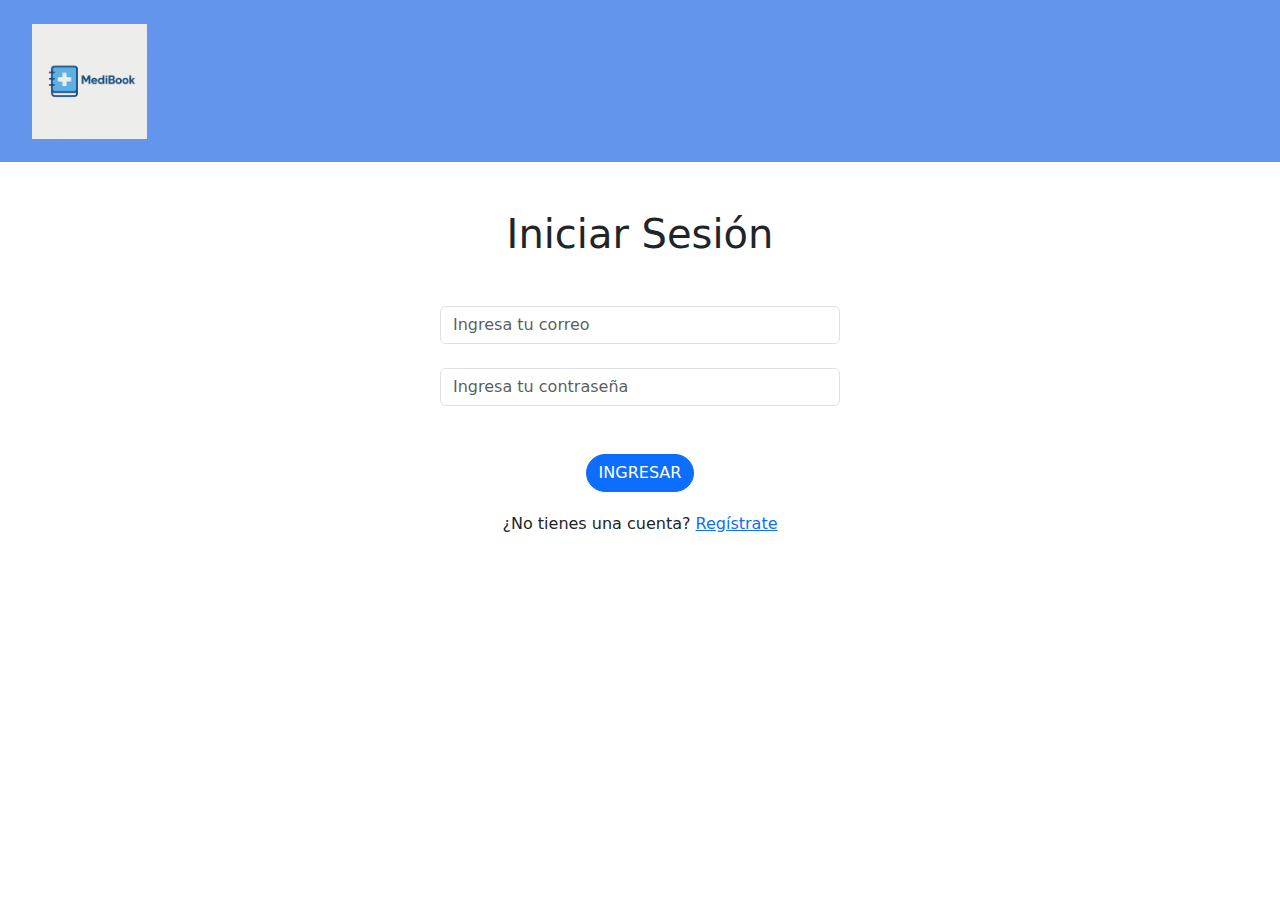
<file: login.html>
<!DOCTYPE html>
<html lang="en">
<head>
    <meta charset="UTF-8">
    <meta name="viewport" content="width=device-width, initial-scale=1.0">
    <title>Login</title>
    <link rel="stylesheet" href="estilos.css">
    <link href="https://cdn.jsdelivr.net/npm/bootstrap@5.3.0/dist/css/bootstrap.min.css" rel="stylesheet">

</head> 
<body>
    <nav class="navbar navbar-expand-lg">
        <div class="container-fluid d-flex justify-content-between align-items-center">
            <a class="navbar-brand" href="#">
                <img src="medibooklogo.png" alt="Logo medibook" class="logo-img d-inline-block">
            </a>
        </div>
    </nav> <br>

    <div class="container mt-4">
        <h1 class="text-center mb-4">Iniciar Sesión</h1> 
        <br>
        <form action="">
            <input type="text" class="caja-texto form-control" placeholder="Ingresa tu correo"> 
            <br>
            <input type="text" class="caja-texto form-control" placeholder="Ingresa tu contraseña">
            <br> <br>
            <button class="btn btn-primary mx-auto d-block rounded-pill">INGRESAR</button>
            <p class="texto-link" style="text-align: center;">
                ¿No tienes una cuenta? <a href="registro.html">Regístrate</a>
            </p>
        </form>
    </div>
</body>
</html>
</file>
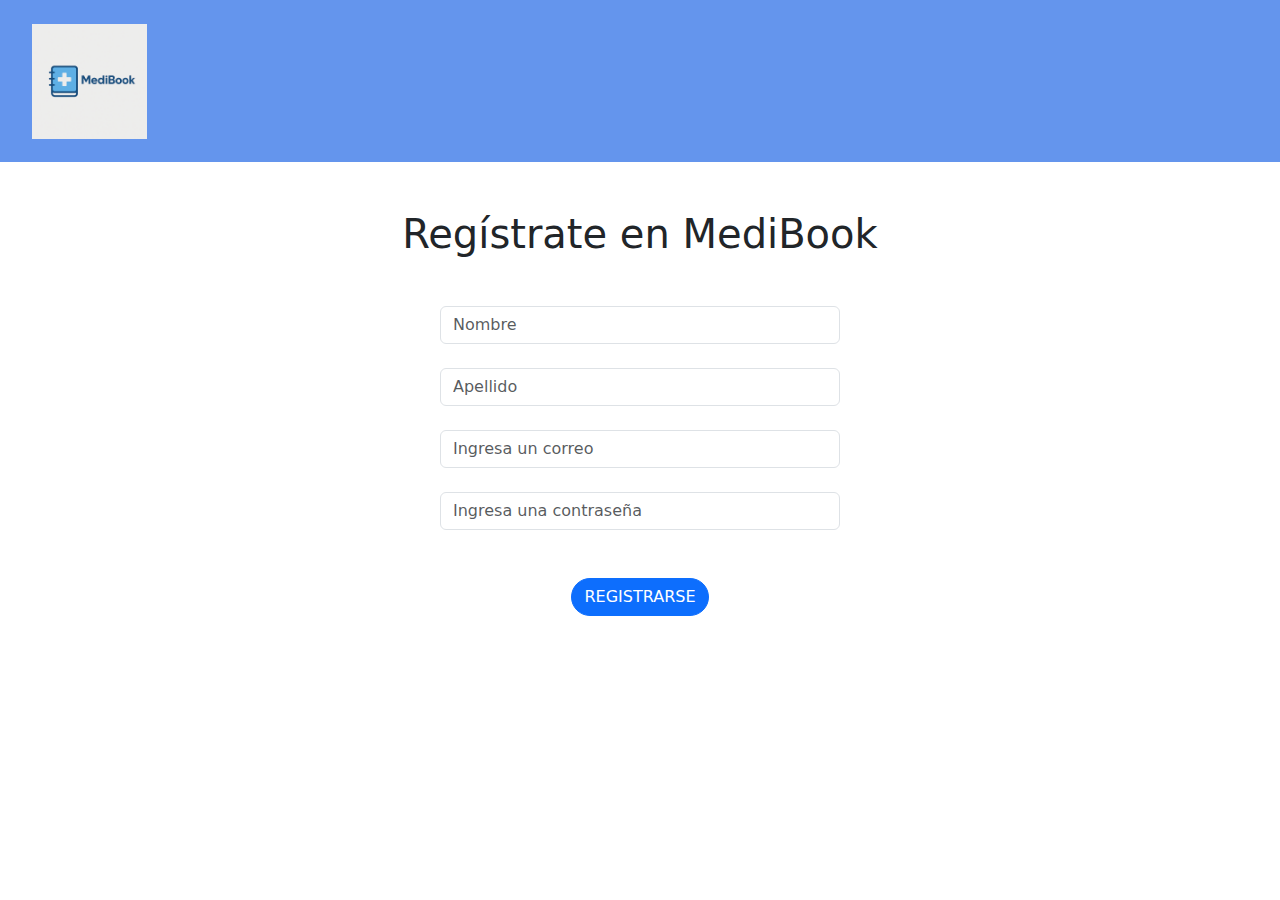
<file: registro.html>
<!DOCTYPE html>
<html lang="en">
<head>
    <meta charset="UTF-8">
    <meta name="viewport" content="width=device-width, initial-scale=1.0">
    <title>Registro</title>
    <link rel="stylesheet" href="estilos.css">
    <link href="https://cdn.jsdelivr.net/npm/bootstrap@5.3.0/dist/css/bootstrap.min.css" rel="stylesheet">

</head> 
<body>
    <nav class="navbar navbar-expand-lg">
        <div class="container-fluid d-flex justify-content-between align-items-center">
            <a class="navbar-brand" href="#">
                <img src="medibooklogo.png" alt="Logo medibook" class="logo-img d-inline-block">
            </a>
        </div>
    </nav> <br>

    <div class="container mt-4">
        <h1 class="text-center mb-4">Regístrate en MediBook</h1> 
        <br>
        <form action="">
            <input type="text" class="caja-texto form-control" placeholder="Nombre"> 
            <br>
            <input type="text" class="caja-texto form-control" placeholder="Apellido"> 
            <br>
            <input type="text" class="caja-texto form-control" placeholder="Ingresa un correo"> 
            <br>
            <input type="password" class="caja-texto form-control" placeholder="Ingresa una contraseña">
            <br> <br>
            <button class="btn btn-primary mx-auto d-block rounded-pill">REGISTRARSE</button>
        </form>
    </div>
</body>
</html>
</file>
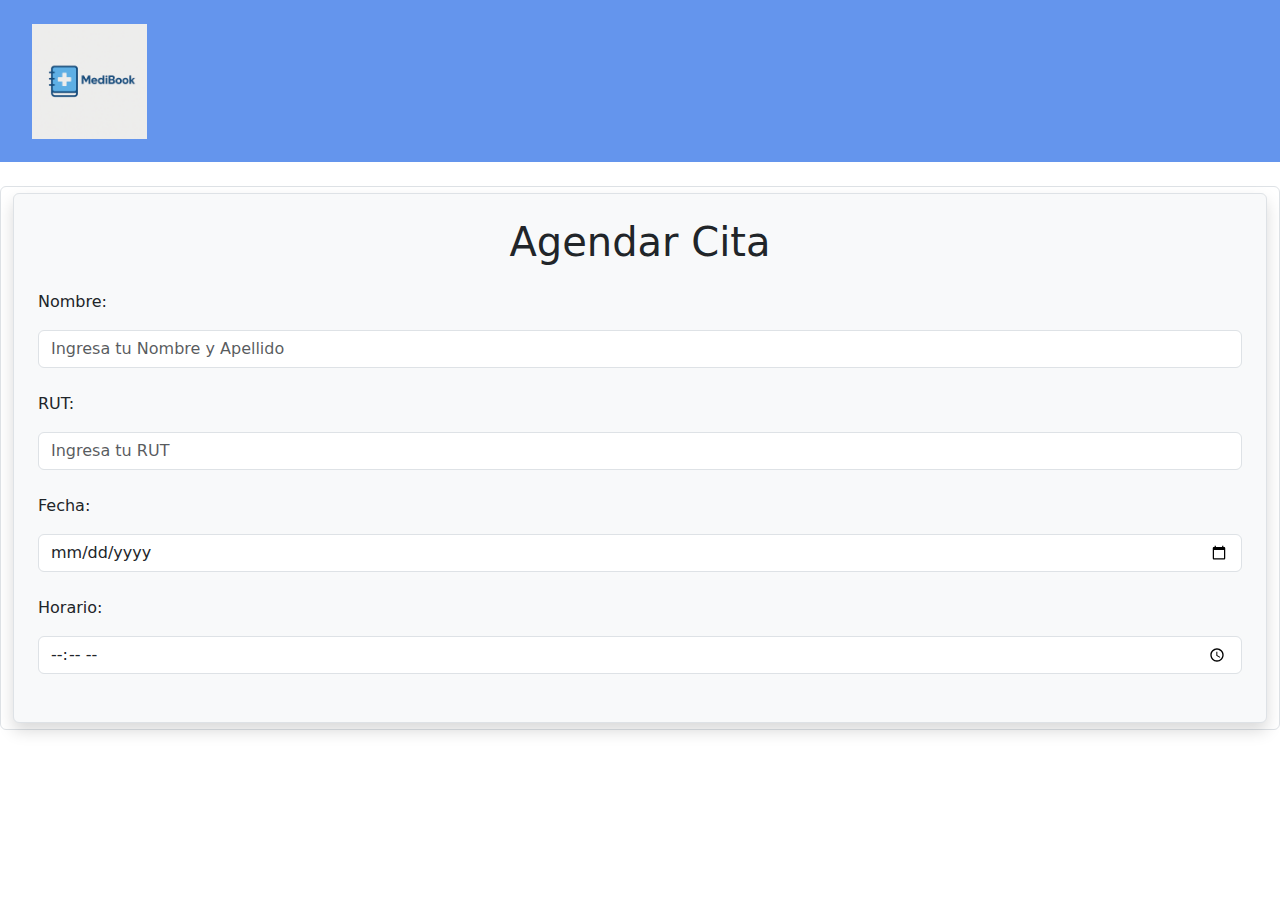
<file: vista-medicinageneral.html>
<!DOCTYPE html>
<html lang="en">

<head>
    <meta charset="UTF-8">
    <meta name="viewport" content="width=device-width, initial-scale=1.0">
    <title>Cita Medicina General</title>
    <link rel="stylesheet" href="estilos.css">
    <link href="https://cdn.jsdelivr.net/npm/bootstrap@5.3.3/dist/css/bootstrap.min.css" rel="stylesheet">
</head>

<body>
    <nav class="navbar navbar-expand-lg">
        <div class="container-fluid d-flex justify-content-between align-items-center">
            <a class="navbar-brand" href="#">
                <img src="medibooklogo.png" alt="Logo medibook" class="logo-img d-inline-block">
            </a>
        </div>
    </nav>

    <div class="form-control mt-4">

        <form class="p-4 border rounded shadow bg-light">
            <h1 class="text-center mb-4">Agendar Cita</h1>
            
            <label for="nombre" class="form-label mb-3">Nombre:</label>
            <input type="text" class="form-control mb-4" placeholder="Ingresa tu Nombre y Apellido">
            <label for="nombre" class="form-label mb-3">RUT:</label>
            <input type="text" class="form-control mb-4" placeholder="Ingresa tu RUT">
            <label for="fecha" class="mb-3">Fecha:</label>
            <input type="date" class="form-control mb-4" id="fecha" name="fecha">
            <label for="hora" class="mb-3">Horario:</label>
            <input type="time" class="form-control mb-4" id="hora" name="hora">
        </form>
    </div>
</body>

</html>
</file>
<file: estilos.css>
.navbar {
    background-color: cornflowerblue;
    height: 18vh;
}

.logo-img {
    width: 115px;
    height: 115px;
    margin-inline: 20px;
}

body {
    font-family: Arial, Helvetica, sans-serif;
}

input.caja-texto {
    width: 400px;
    margin-inline: auto;
    display: block;
}

.texto-link {
    margin-top: 20px
}

.mioffcanvas {
    background-color: cornflowerblue !important; /*va con !important para sobrecargar el color definido*/
    color: white !important;
}

.boton-offcanvas {
    background-color: white !important; /*va con !important para sobrecargar el color definido*/
    color: royalblue !important;
    width: 300px;
}

.boton-offcanvas:hover {
    background-color: royalblue !important; /* cambia el color de fondo al pasar el mouse */
    color: white !important; /* cambia el color del texto al pasar el mouse */
    transform: scale(1.05); /* aumenta ligeramente el tamaño del botón */
    transition: all 0.3s ease; /* transición suave */
    display: block;
    margin-inline: auto; /* centra horizontalmente */
}
</file>
